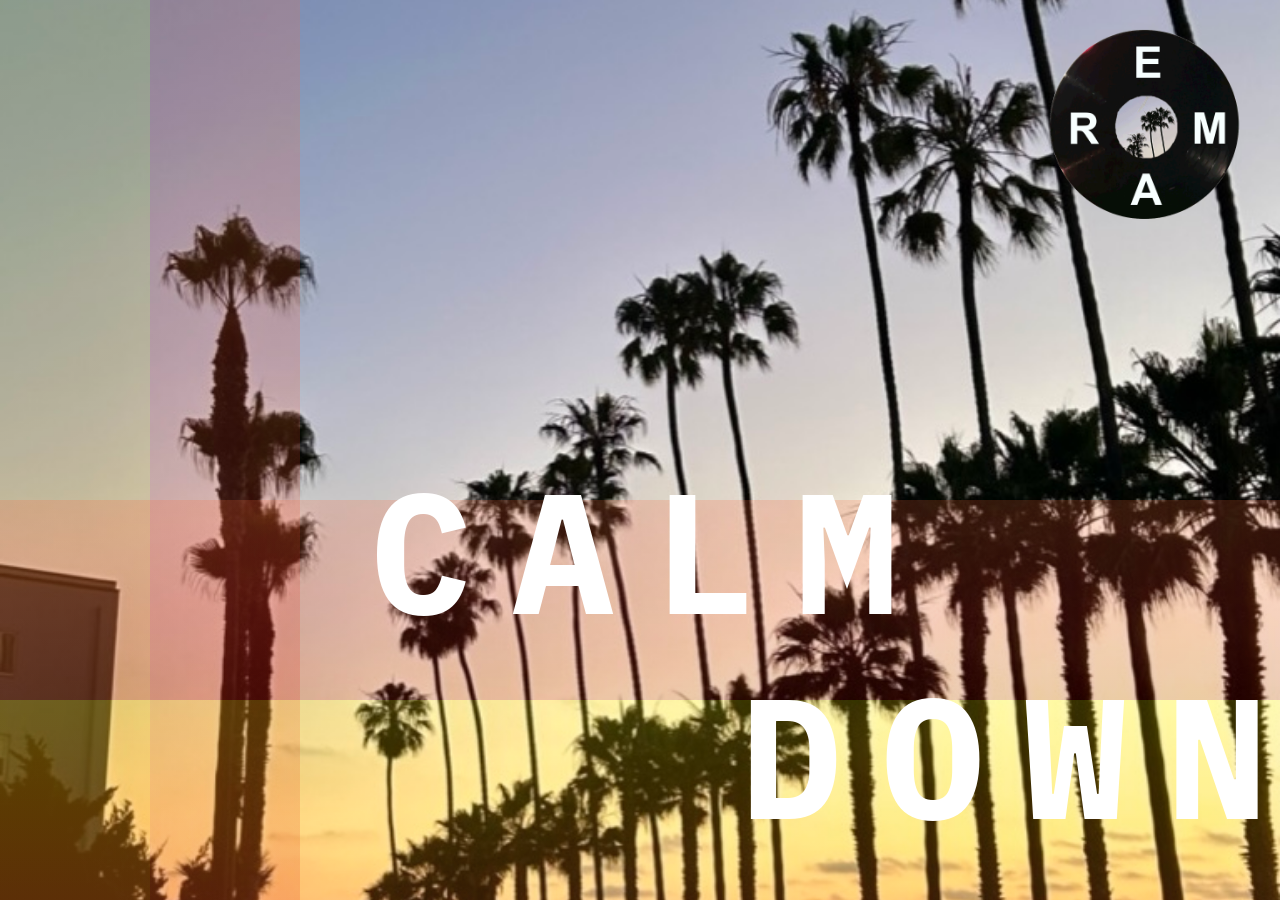
<file: index.html>
<!DOCTYPE html>
<html lang="de">
<head>
    <meta charset="UTF-8">
    <meta http-equiv="refresh" content="0; url=calmdown.html" />
    <title>Calm Down</title>
</head>
<body>
    <h1>Calm Down</h1>
    <p>Janina Jakob</p>
</body>
</html>
</file>
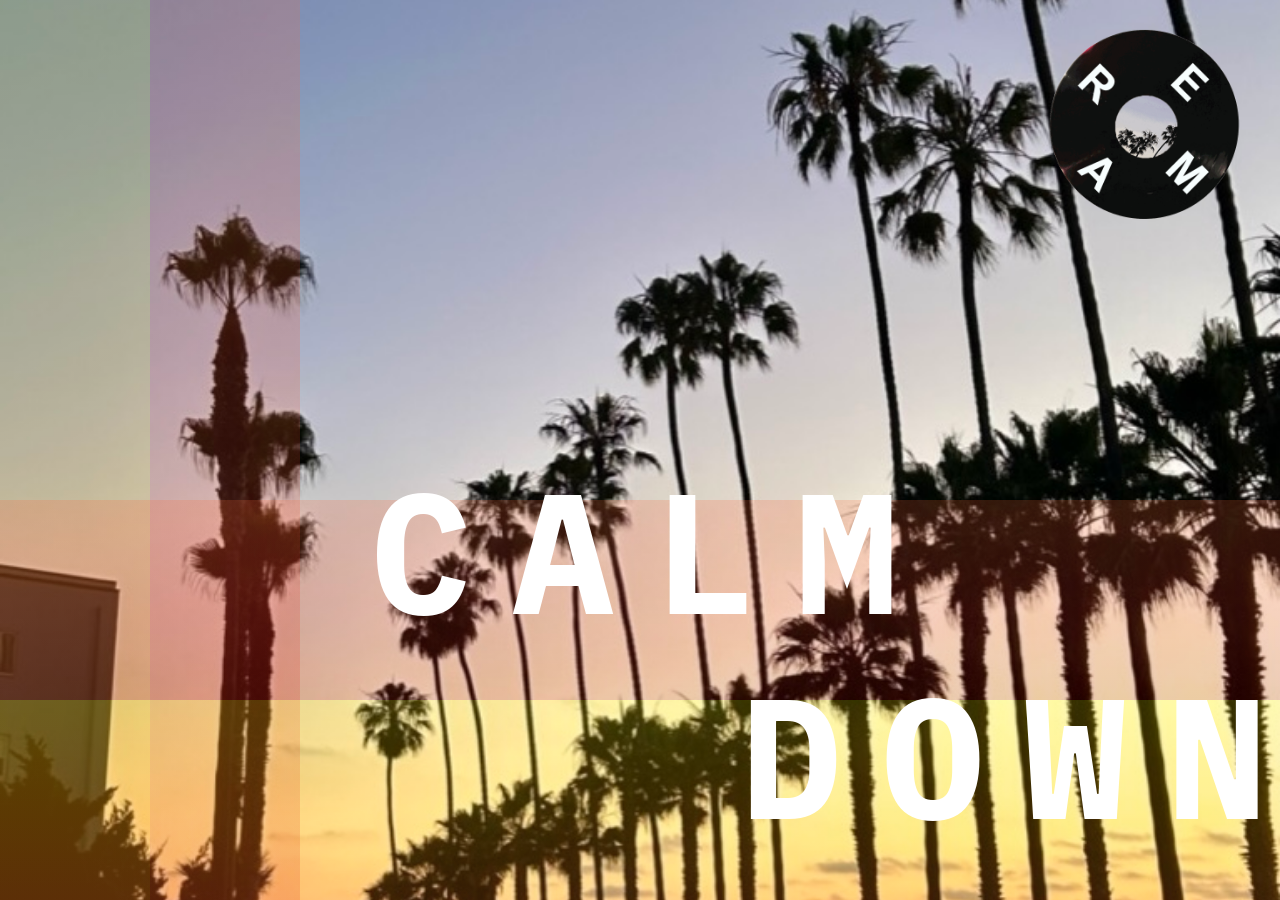
<file: calmdown.html>
<!DOCTYPE html>
<html lang="de">
<head>
  <meta charset="UTF-8" />
  <meta name="viewport" content="width=device-width, initial-scale=1.0" />
  <title>Calm Down</title>
  <link rel="stylesheet" href="style.css">
  <link rel="stylesheet" href="calmdown.css">
  <link href="https://fonts.googleapis.com/css2?family=IBM+Plex+Mono:wght@400;600;700&display=swap" rel="stylesheet">
  <style>
    

  </style>
</head>
<body>
  <div class="container">
    <div class="overlay"></div>
    <div class="overlay2"></div>
    <div class="overlay3"></div>
    <div class="overlay4"></div>
  
    <div class="text-vertical calm" id="calm-text">
      <div class="wave">C</div>
      <div class="wave">A</div>
      <div class="wave">L</div>
      <div class="wave">M</div>
    </div>
    
    <div class="text-vertical down">
      <div class="wave">D</div>
      <div class="wave">O</div>
      <div class="wave">W</div>
      <div class="wave">N</div>
    </div>
    
    
    <button class="play-button">
      <img src="schallplatte.gif" alt="Play" />
    </button>
    
    <audio id="audio-player" src="calm_down.mp3"></audio>
    

  </div>
<script>
    const audio = document.getElementById("audio-player");
    const playButton = document.querySelector(".play-button");
    const textContainers = document.querySelectorAll(".text-vertical");
    const calmText = document.querySelector(".text-vertical.calm");
    const oElement = document.querySelector('.text-vertical.down .wave:nth-child(2)');

    let isPlaying = false;
    playButton.addEventListener("touchend", () => {
      playButton.classList.add("play-button-scale");
      setTimeout(() => {
        playButton.classList.remove("play-button-scale");
      }, 300);
    });
    playButton.addEventListener("click", () => {
      isPlaying = !isPlaying;

      if (isPlaying) {
        audio.currentTime = 0;
        audio.play();

        textContainers.forEach(el => el.classList.add("animate"));
        calmText.classList.add("animate"); // Calm Bewegung
      
      } else {
        audio.pause();
        audio.currentTime = 0;

        textContainers.forEach(el => el.classList.remove("animate"));
        calmText.classList.remove("animate"); // Calm Bewegung stoppen
    
      }
    });
  </script>
  
  
  
</body>
</html>
</file>
<file: style.css>
body {
      margin: 0;
      font-family: sans-serif;
      overflow: hidden; /* Verhindert Scrollen */
    }

    .container { /* Hintergrundbild */
      position: relative; 
      width: 100vw;
      height: 100dvh;
      background-image: url('Palme.jpeg'); 
      background-size: cover;
      background-position: center, center; /* Bei Laptopgrösse der Ausschnitt des Bildes */
      overflow: hidden; /* Verhindert Scrollen */
    }

    .overlay { /* Farbverlauf links*/
      position: absolute;
      top: 0;
      left: 0;
      width: 100px;
      height: 100%;
      background: linear-gradient(to bottom, rgba(255, 230, 0, 0.2), rgba(255, 180, 0, 0.2), rgba(255, 130, 20, 0.2));

    }

    .overlay2 { /* Farbverlauf rechts*/
      position: absolute;
      top: 0;
      left: 100px; /* Abstand von der linken Seite */
      width: 100px;
      height: 200%;
      background: linear-gradient(to bottom, rgba(255, 100, 50, 0.2), rgba(220, 40, 30, 0.2), rgba(160, 0, 0, 0.2));
    }

    .overlay3 { /* Horizontaler Verlauf ganz unten, von links nach rechts */
      position: absolute;
      bottom: 0;
      left: 0;
      width: 100vw;
      height: 200px;
      background: linear-gradient(to bottom, rgba(255, 230, 0, 0.2), rgba(255, 180, 0, 0.2), rgba(255, 130, 20, 0.2));
      z-index: 1;
    }

    .overlay4 { /* Zweiter Verlauf darüber */
      position: absolute;
      bottom: 200px; /* direkt über overlay3 */
      left: 0;
      width: 100vw;
      height: 200px;
      background: linear-gradient(to bottom, rgba(255, 100, 50, 0.2), rgba(220, 40, 30, 0.2), rgba(160, 0, 0, 0.2));
      z-index: 2;
    }



    /* Texte Vertikal */

    .text-vertical { /* Beide Texte Vertikal */
      font-family: 'IBM Plex Mono', monospace;
      position: absolute;
      top: 0;
      left: 10px;
      display: flex;
      flex-direction: column;
      justify-content: center; /* Mittig zur Höhe */
      height: 100%;
      font-size: 100px;
      color: white;
      font-weight: bold;
      letter-spacing: 5px;
      align-items: center; /* Zentriert den Text */
      z-index: 10;
    }

    .text-vertical.calm {
      left: 19px; /* erste Spalte links */
      z-index: 10;
    }

    .text-vertical.down {
      left: 119px; /* zweite Spalte etwas weiter rechts */
      top: auto;
      bottom: 20px;
      justify-content: flex-end;
    }

   

    .play-button { /* Play-Button */
      position: absolute;
      top: 60px;
      right: 40px;
      width: 70px;
      height: 70px;
      background: transparent; /* Kein weißer Hintergrund */
      border: none;
      display: flex;
      align-items: center;
      justify-content: center;
      cursor: pointer;
      transition: transform 0.3s ease;
      padding: 0;
    
    }

    .play-button img { /* Gif Schalplatte */
      width: 200px;
      height: 200px;
      object-fit: contain;
      pointer-events: none; /* falls nötig */
    }
</file>
<file: calmdown.css>
/* Schrift bewegt sich in Wellenformen*/
   /* === ANIMATIONEN === */

   @keyframes wave {
    0%, 100% { transform: translateY(0); }
    50% { transform: translateY(-20px); }
  }

  @keyframes moveCalmDown {
    0% { transform: translateY(0); }
    100% { transform: translateY(90px); }
  }

  .animate .wave {
    animation: wave 1.1s ease-in-out infinite; /* Geschwindigkeit Calm Down Bewegung */
  }

  .animate .wave:nth-child(1) { animation-delay: 0s; }
  .animate .wave:nth-child(2) { animation-delay: 0.1s; }
  .animate .wave:nth-child(3) { animation-delay: 0.2s; }
  .animate .wave:nth-child(4) { animation-delay: 0.3s; }





  @keyframes moveCalm {
    0%, 100% {
      transform: translateY(0);
    }
    50% {
      transform: translateY(20px); /* Bewegung nach unten */
    }
  }
  
  /* Nur das Calm-Container soll bewegt werden */
  .move-calm {
    animation: moveCalm 5s ease-in-out infinite;
  }
  
  /* Bestehende Wave Animation für Buchstaben */
  @keyframes waveAnimation {
    0% { transform: translateY(0); }
    50% { transform: translateY(6px); }
    100% { transform: translateY(0); }
  }
  
  .wave {
    display: inline-block;
    animation: waveAnimation 2s ease-in-out infinite;
  }
 
  
  /* Handy */
@media (max-width: 430px) {
  html, body {
    height: 100%;
    margin: 0;
    padding: 0;
    overflow: hidden;
  }

  .container {
    height: 100vh;
    overflow: hidden;
  }

  .text-vertical {
    font-size: 60px;
    letter-spacing: 2px;
  }

  .play-button.active {
    transform: scale(2.5);
  }
  .play-button-scale {
    transform: scale(2);
  }
  .play-button img {
    width: 120px;
    height: 120px;
  }
}

@media (hover: hover) {
  .play-button:hover {
    transform: scale(3.2);

  }
}  

  /* Laptop – Hover aktiv */
@media (min-width: 431px) {
  .play-button:hover {
    transform: scale(3.2);
  }
}

 /* Laptop Anpassungen – CALM DOWN, Schalplatte, Balken */
 @media (min-width: 1024px) {
  .wave {
    font-size: 170px;
  }

  .text-vertical.calm {
    left: 150px;
    letter-spacing: 40px;
    flex-direction: row;
    transform: translateX(220px);
    top: 100px;
    bottom: 40px;
  }

  .text-vertical.down {
    flex-direction: row;
    left: 640px;
    top: 305px;
    letter-spacing: 40px;
    transform: translateX(100px);
    bottom: 20px;
  }

  .play-button {
    position: absolute;
    top: 5px;
    right: 5px;
    width: 260px;   /* größerer Container */
    height: 300px;
    display: flex;
    align-items: center;
    justify-content: center;
    background: transparent;
    border: none;
    padding: 0;
    z-index: 20;
  }

  .play-button img {
    width: 140%;     /* passt sich dem Button an */
    height: 140%;
    object-fit: contain;
    pointer-events: none;
  }

  .play-button-scale img {
    transform: scale(1.8);
    transition: transform 0.3s ease;
  }

  .overlay { /* Farbverlauf links*/
    position: absolute;
    top: 0;
    left: 0;
    width: 150px;
    height: 100%;
    background: linear-gradient(to bottom, rgba(255, 230, 0, 0.2), rgba(255, 180, 0, 0.2), rgba(255, 130, 20, 0.2));

  }

  .overlay2 { /* Farbverlauf rechts*/
    position: absolute;
    top: 0;
    left: 150px; /* Abstand von der linken Seite */
    width: 150px;
    height: 200%;
    background: linear-gradient(to bottom, rgba(255, 100, 50, 0.2), rgba(220, 40, 30, 0.2), rgba(160, 0, 0, 0.2));
  }
  
}
}
</file>
